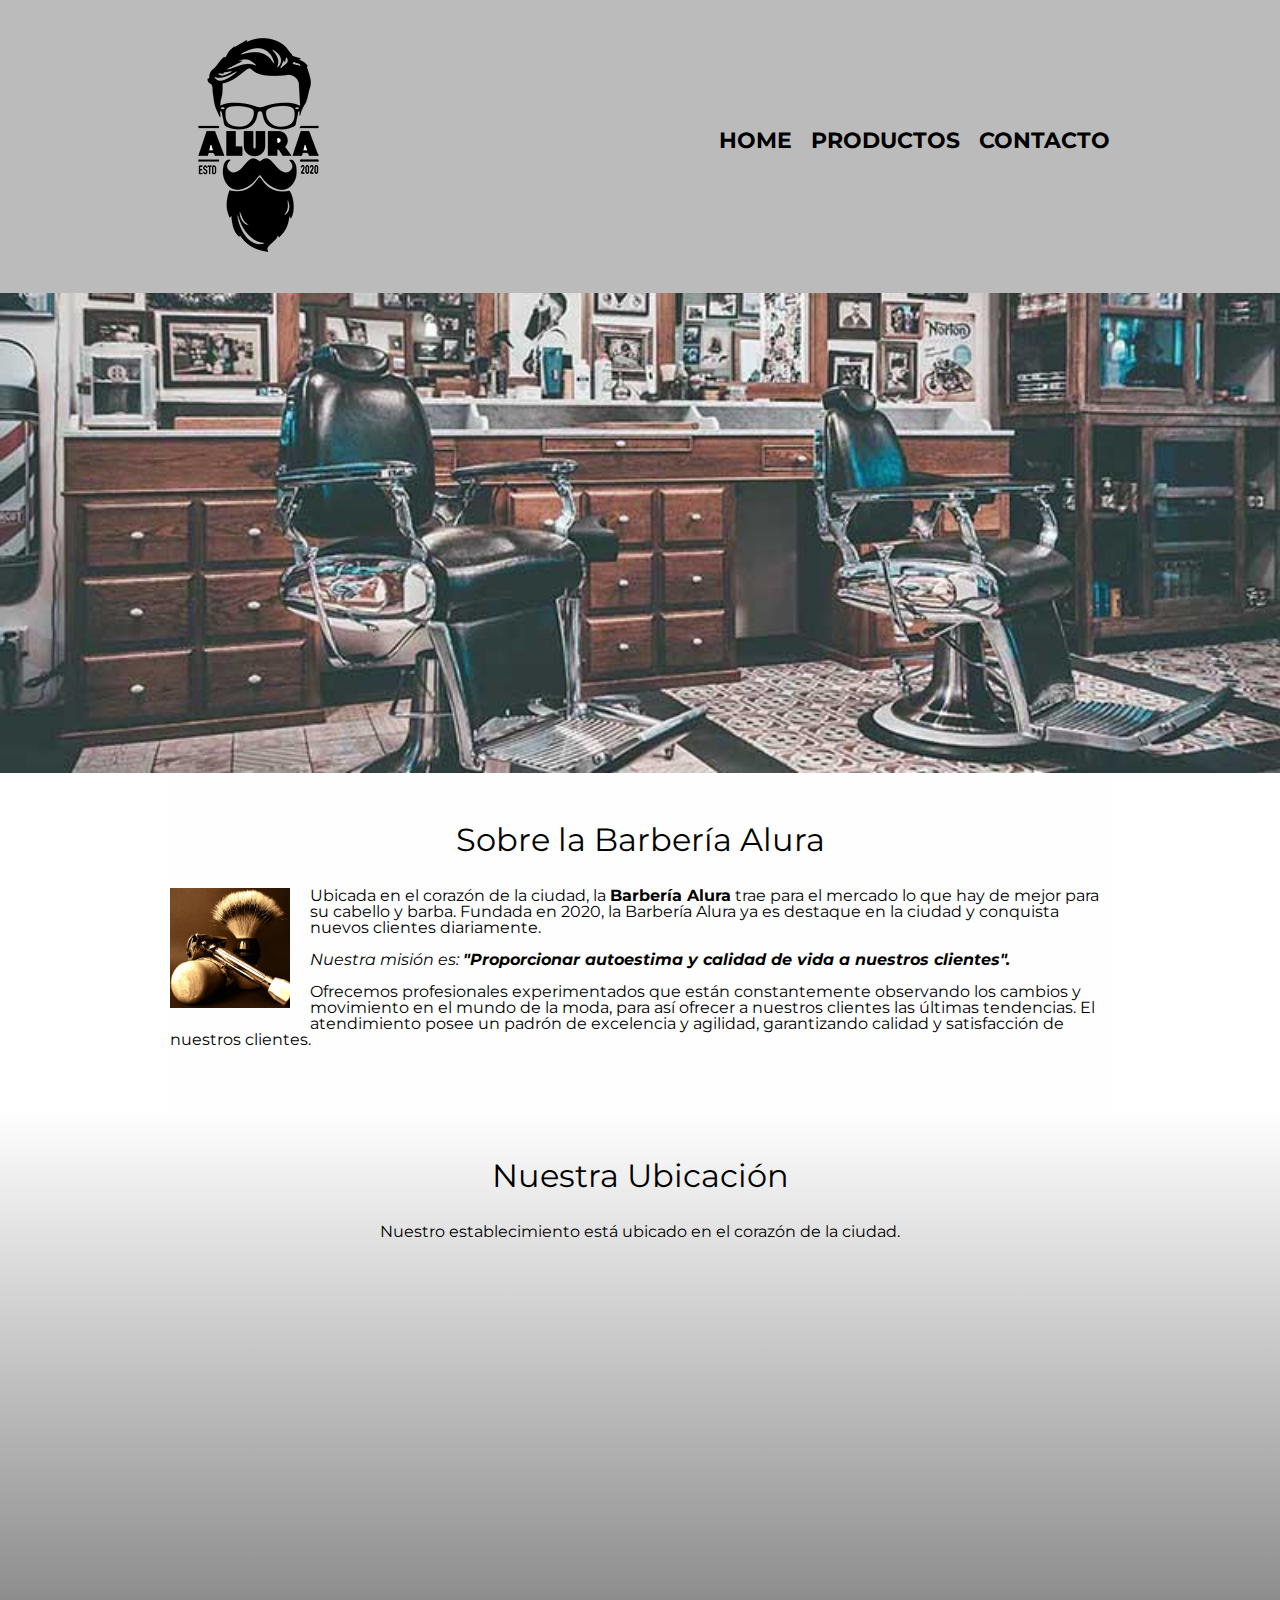
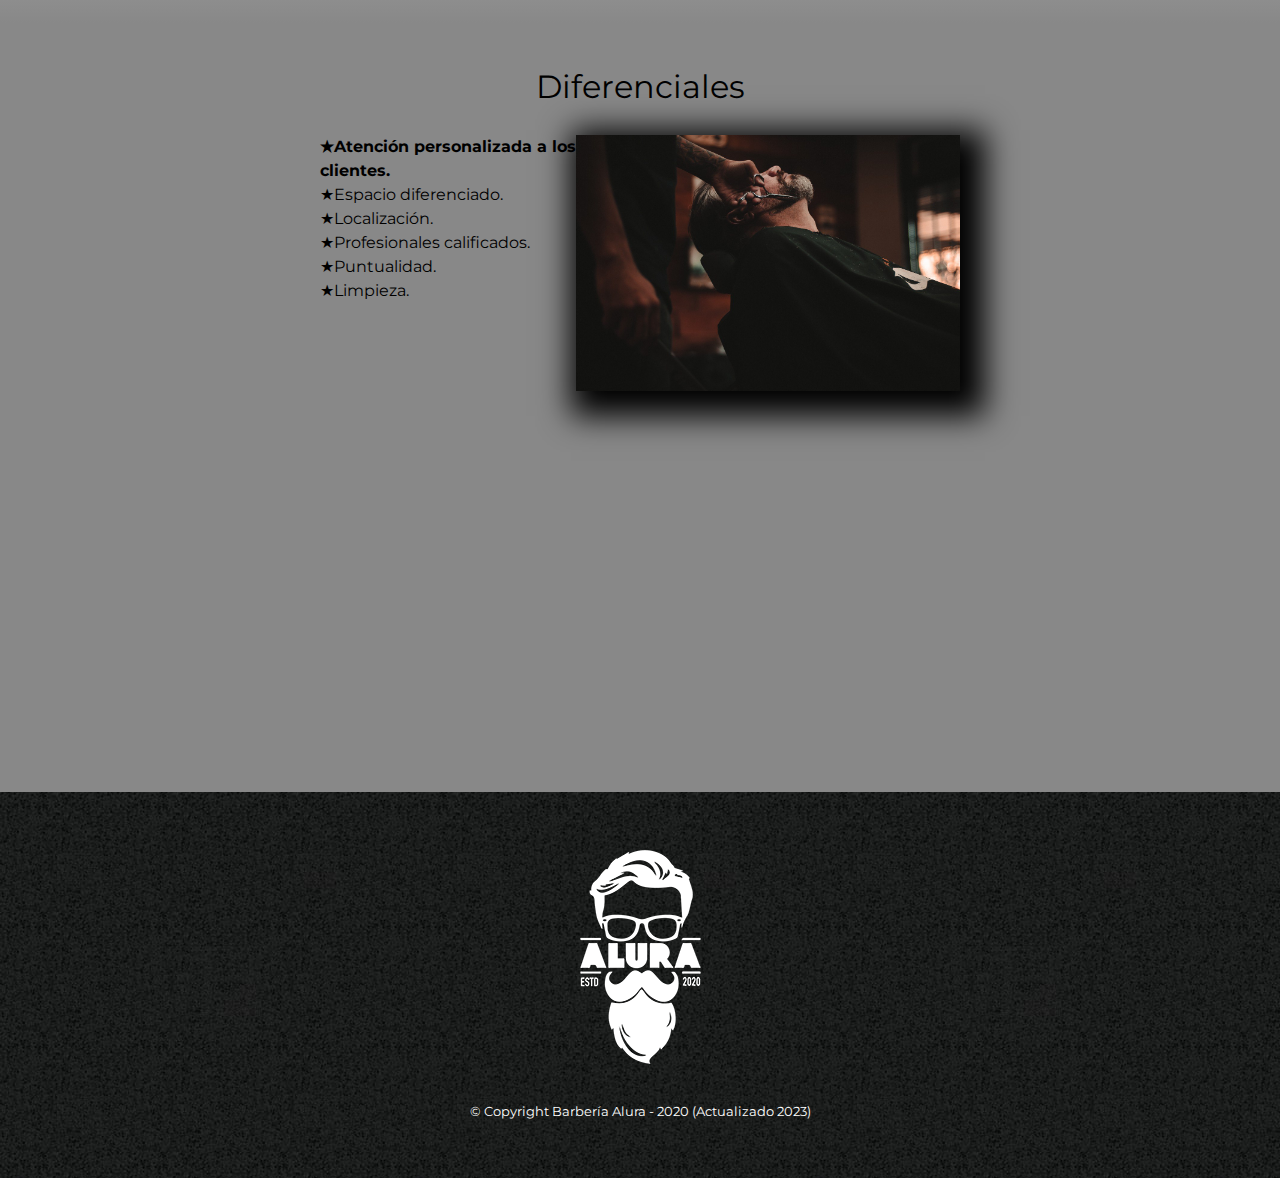
<file: index.html>
<!DOCTYPE html>
<html lang="es">
    <head>
        <meta charset="UTF-8">
        <meta name="viewport" content="width=device-width">
        <title>Barbería Alura</title>
        <link rel="stylesheet" href="reset.css">
        <link rel="stylesheet" href="style.css">
        <link href="https://fonts.googleapis.com/css2?family=Montserrat:wght@300&display=swap" rel="stylesheet">
    </head>
    <body>
        <header>
            <div class="caja">
                <h1><img src="imagenes/logo.png"></h1>
                <nav>
                    <ul>
                        <li><a href="index.html">Home</a></li>
                        <li><a href="productos.html">Productos</a></li>
                        <li><a href="contacto.html">Contacto</a></li>
                    </ul>
                </nav>
            </div>
        </header>

        <img class="banner" src="banner/banner.jpg">
        
        <main>
            <section class="principal">
                <h2 class="titulo-principal">Sobre la Barbería Alura</h2>

                <img class="utensilios" src="imagenes/utensilios.jpg" alt="Utensilios de un barbero.">
    
                <p>Ubicada en el corazón de la ciudad, la <strong>Barbería Alura</strong> trae para el mercado lo que hay de mejor para su cabello y barba. Fundada en 2020, la Barbería Alura ya es destaque en la ciudad y conquista nuevos clientes diariamente.</p>
            
                <p id="mision"><em>Nuestra misión es: <strong>"Proporcionar autoestima y calidad de vida a nuestros clientes".</strong></em></p>
                
                <p>Ofrecemos profesionales experimentados que están constantemente observando los cambios y movimiento en el mundo de la moda, para así ofrecer a nuestros clientes las últimas tendencias. El atendimiento posee un padrón de excelencia y agilidad, garantizando calidad y satisfacción de nuestros clientes.</p>
            </section>

            <section class="mapa">
                <h3 class="titulo-principal">Nuestra Ubicación</h3>
                <p>Nuestro establecimiento está ubicado en el corazón de la ciudad.</p>

                <div class="mapa-contenido">
                    <iframe src="https://www.google.com/maps/embed?pb=!1m18!1m12!1m3!1d3656.407977726893!2d-46.637213024763156!3d-23.58969706263368!2m3!1f0!2f0!3f0!3m2!1i1024!2i768!4f13.1!3m3!1m2!1s0x94ce5bd9bb943bf5%3A0x6f642995c970f0fe!2scaelum%20alura!5e0!3m2!1ses-419!2sco!4v1683320622948!5m2!1ses-419!2sco" width="100%" height="300" style="border:0;" allowfullscreen="" loading="lazy" referrerpolicy="no-referrer-when-downgrade"></iframe>
                </div>
            </section>
    
            <section class="diferenciales">
                <h3 class="titulo-principal">Diferenciales</h3>
                
                <div class="contenido-diferenciales">
                    <ul class="lista-diferenciales">
                        <li class="items">Atención personalizada a los clientes.</li>
                        <li class="items">Espacio diferenciado.</li>
                        <li class="items">Localización.</li>
                        <li class="items">Profesionales calificados.</li>
                        <li class="items">Puntualidad.</li>
                        <li class="items">Limpieza.</li>
                    </ul><img src="diferenciales/diferenciales.jpg" class="imagen-diferenciales">
                </div>
                
                <div class="video">
                    <iframe width="100%" height="315" src="https://www.youtube.com/embed/wcVVXUV0YUY" title="YouTube video player" frameborder="0" allow="accelerometer; autoplay; clipboard-write; encrypted-media; gyroscope; picture-in-picture; web-share" allowfullscreen></iframe>
                </div>
            </section>
        </main>
        
        <footer>
            <img src="imagenes/logo-blanco.png" alt="Logo de la Barbería Alura">
            <p class="copyright">&copy Copyright Barbería Alura - 2020 (Actualizado 2023)</p>
        </footer>
    </body>
</html>
</file>
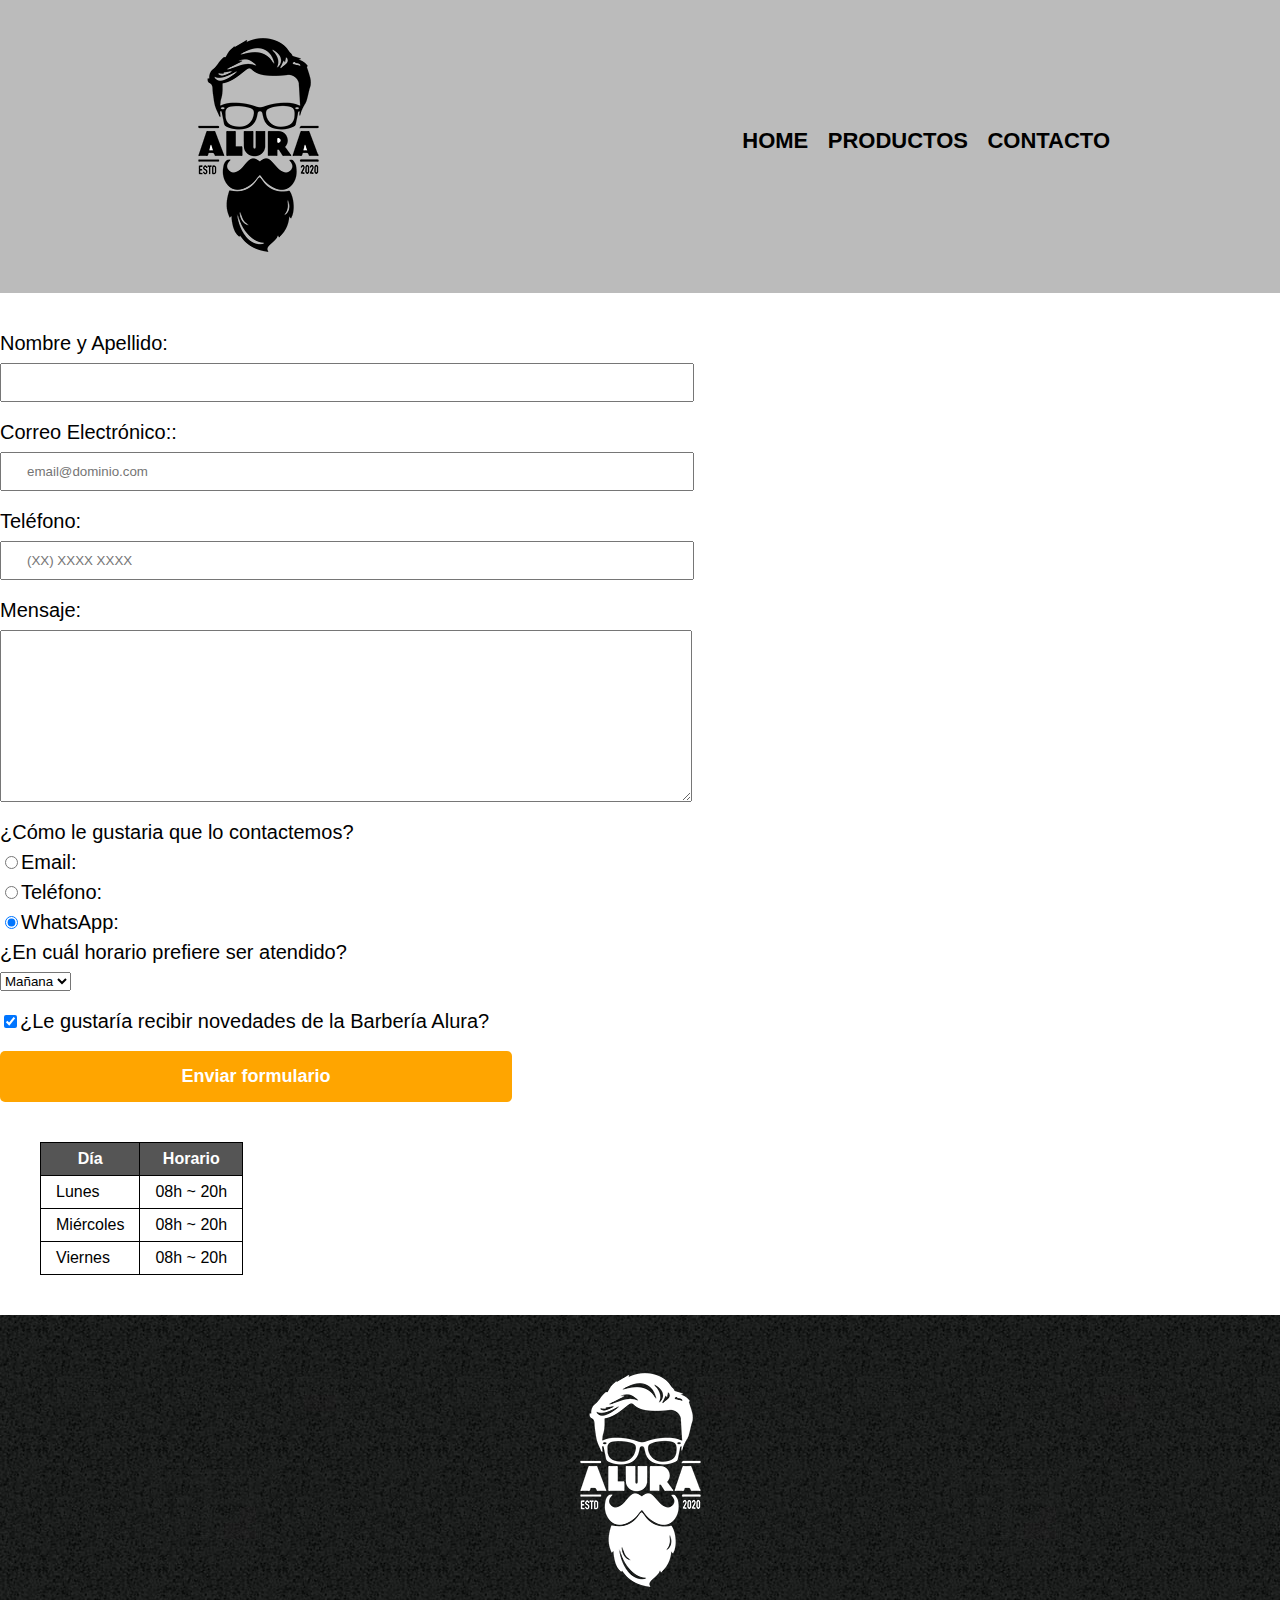
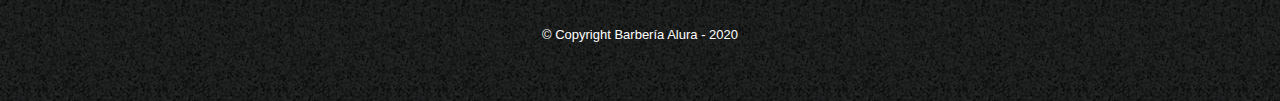
<file: contacto.html>
<!DOCTYPE html>
<html>
    <head>
        <meta charset="UTF-8">
        <title>Contacto - Babería Alura</title>
        <link rel="stylesheet" href="reset.css">
        <link rel="stylesheet" href="style.css">
    </head>
    <body>
        <header>
            <div class="caja">
                <h1><img src="imagenes/logo.png" alt="Logo de la Barbería Alura"></h1>
                <nav>
                    <ul>
                        <li><a href="index.html">Home</a></li>
                        <li><a href="productos.html">Productos</a></li>
                        <li><a href="contacto.html">Contacto</a></li>
                    </ul>
                </nav>
            </div>
        </header>
        <main>
            <form>
                <label for="nombre-apellido">Nombre y Apellido:</label>
                <input type="text" id="nombre-apellido" class="input-padron" required>
                
                <label for="correo-electronico">Correo Electrónico::</label>
                <input type="email" id="correo-electronico" class="input-padron" required placeholder="email@dominio.com">

                <label for="telefono">Teléfono:</label>
                <input type="tel" id="telefono" class="input-padron" required placeholder="(XX) XXXX XXXX">

                <label for="mensaje">Mensaje:</label>
                <textarea id="mensaje" cols="70" rows="10" class="input-padron" required></textarea>

                <fieldset>
                    <legend>¿Cómo le gustaria que lo contactemos?</legend>
                
                    <label for="radio-email"><input type="radio" name="contacto" value="email" id="radio-email">Email:</label>
                    
                    <label for="radio-telefono"><input type="radio" name="contacto" value="telefono" id="radio-telefono">Teléfono:</label>
                    
                    <label for="radio-whatsapp"><input type="radio" name="contacto" value="whatsapp" id="radio-whatsapp" checked>WhatsApp:</label>
                </fieldset>

                <fieldset>
                    <legend>¿En cuál horario prefiere ser atendido?</legend>
                    <select name="" id="">
                        <option value="">Mañana</option>
                        <option value="">Tarde</option>
                        <option value="">Noche</option>
                    </select>
                </fieldset>
                
                <label class="checkbox"><input type="checkbox" checked>¿Le gustaría recibir novedades de la Barbería Alura?</label>

                <input type="submit" value="Enviar formulario" class="enviar">
            </form>

            <table>
                <thead>
                    <tr>
                        <th>Día</th>
                        <th>Horario</th>
                    </tr>
                </thead>
                <tbody>
                    <tr>
                        <td>Lunes</td>
                        <td>08h ~ 20h</td>
                    </tr>
                    <tr>
                        <td>Miércoles</td>
                        <td>08h ~ 20h</td>
                    </tr>
                    <tr>
                        <td>Viernes</td>
                        <td>08h ~ 20h</td>
                    </tr>
                </tbody>
            </table>
        </main>
        <footer>
            <img src="imagenes/logo-blanco.png" alt="Logo de la Barbería Alura">
            <p class="copyright">&copy Copyright Barbería Alura - 2020</p>
        </footer>
    </body>
</html>
</file>
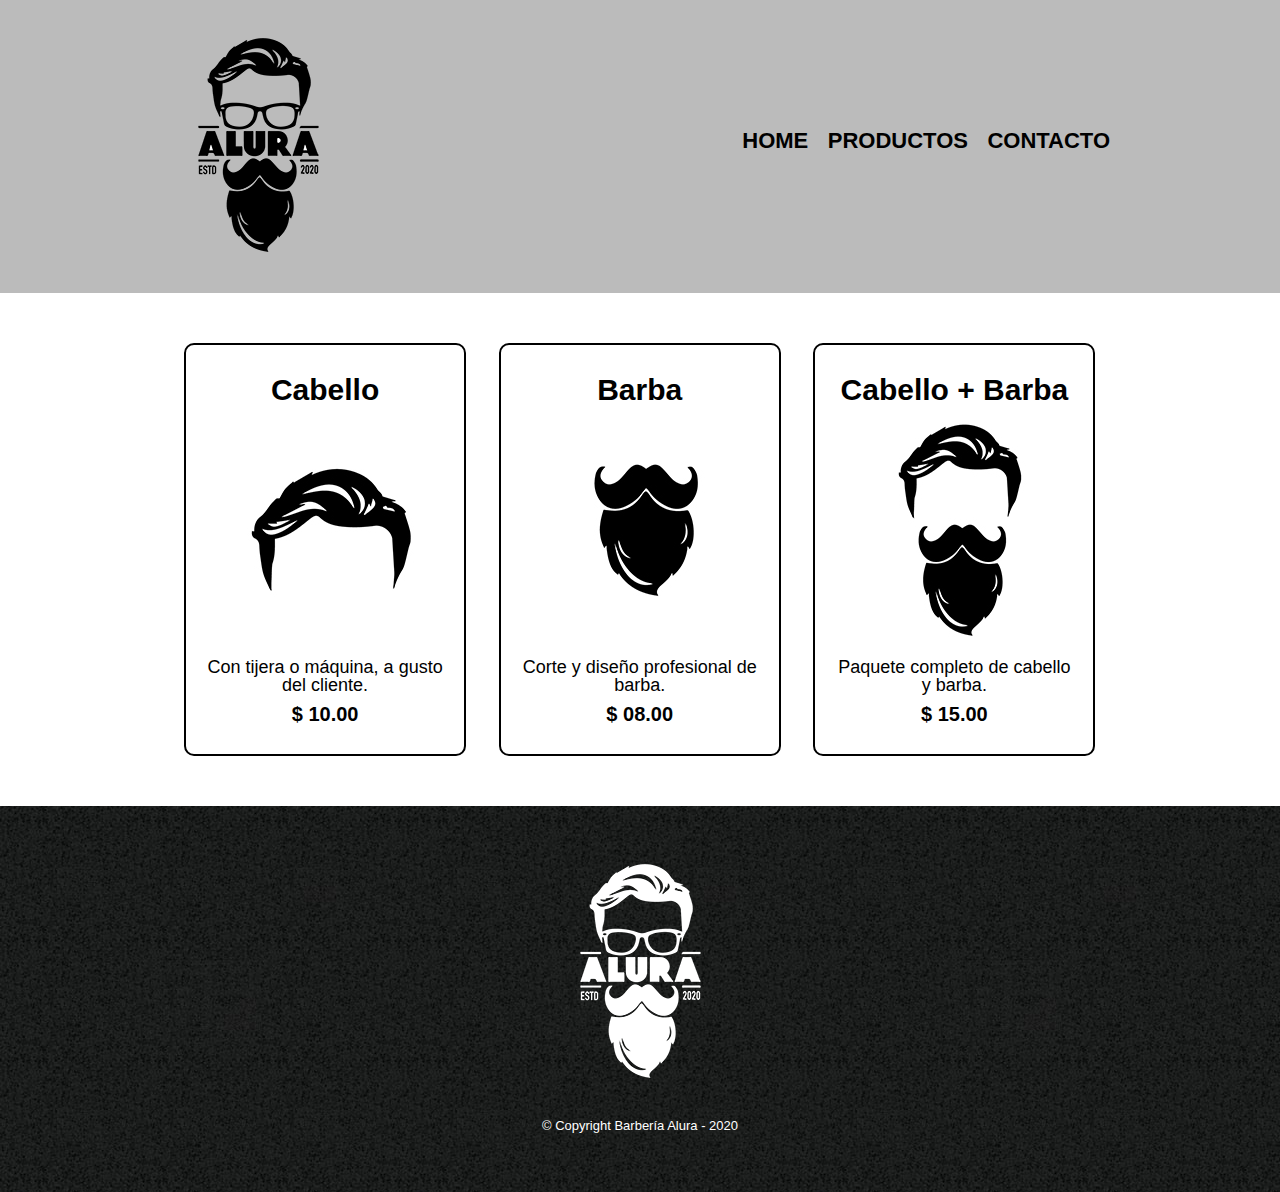
<file: productos.html>
<!DOCTYPE html>
<html>
    <head>
        <meta charset="UTF-8">
        <title>Productos - Babería Alura</title>
        <link rel="stylesheet" href="reset.css">
        <link rel="stylesheet" href="style.css">
    </head>
    <body>
        <header>
            <div class="caja">
                <h1><img src="imagenes/logo.png"></h1>
                <nav>
                    <ul>
                        <li><a href="index.html">Home</a></li>
                        <li><a href="productos.html">Productos</a></li>
                        <li><a href="contacto.html">Contacto</a></li>
                    </ul>
                </nav>
            </div>
        </header>
        <main>
            <ul class="productos">
                <li>
                    <h2>Cabello</h2>
                    <img src="imagenes/cabello.jpg">
                    <p class="producto-descripcion">Con tijera o máquina, a gusto del cliente.</p>
                    <p class="producto-precio">$ 10.00</p>
                </li>
                <li>
                    <h2>Barba</h2>
                    <img src="imagenes/barba.jpg">
                    <p class="producto-descripcion">Corte y diseño profesional de barba.</p>
                    <p class="producto-precio">$ 08.00</p>
                </li>
                <li>
                    <h2>Cabello + Barba</h2>
                    <img src="imagenes/cabello+barba.jpg">
                    <p class="producto-descripcion">Paquete completo de cabello y barba.</p>
                    <p class="producto-precio">$ 15.00</p>
                </li>
            </ul>
        </main>
        <footer>
            <img src="imagenes/logo-blanco.png">
            <p class="copyright">&copy Copyright Barbería Alura - 2020</p>
        </footer>
    </body>
</html>
</file>
<file: style.css>
body{
    font-family: 'Montserrat', sans-serif;
}

header{
    background-color: #BBBBBB;
    padding: 20px 0;
}

.caja{
    width: 940px;
    position: relative;
    margin: 0 auto;
}

nav{
    position: absolute;
    top: 110px;
    right: 0;
}

nav li{
    display: inline;
    margin: 0 0 0 15px;
}

nav a{
    text-transform: uppercase;
    color: #000000;
    font-weight: bold;
    font-size: 22px;
    text-decoration: none;
}

nav a:hover{
    color: #c78c19;
    text-decoration: underline;
}

.productos{
    width: 940px;
    margin: 0 auto;
    padding: 50px;
}

.productos li{
    display: inline-block;
    text-align: center;
    width: 30%;
    vertical-align: top;
    margin: 0 1.5%;
    padding: 30px 20px;
    box-sizing: border-box;
    border: 2px solid #000000;
    border-radius: 10px;
}

.productos li:hover{
    border-color: #c78c19;
}

.productos li:active{
    border-color: #088c19;
}

.productos h2{
    font-size: 30px;
    font-weight: bold;
}

.productos li:hover h2{
    font-size: 33px;
}

.producto-descripcion{
    font-size: 18px;
}

.producto-precio{
    font-size: 20px;
    font-weight: bold;
    margin-top: 10px;
}

footer{
    text-align: center;
    background: url(imagenes/bg.jpg);
    padding: 40px;
}

.copyright{
    color: #FFFFFF;
    font-size: 13px;
    margin: 20px;
}

form{
    margin: 40px 0;
}

form label, form legend{
    display: block;
    font-size: 20px;
    margin: 0 0 10px;
}

.input-padron{
    display: block;
    margin: 0 0 20px;
    padding: 10px 25px;
    width: 50%;
}

.checkbox{
    margin: 20px 0;
}

.enviar{
    width: 40%;
    padding: 15px 0;
    font-size: 18px;
    font-weight: bold;
    color: white;
    background: orange;
    border: none;
    border-radius: 5px;
    transition: 1s all;
    cursor: pointer;
}

.enviar:hover{
    background: darkorange;
    transform: scale(1.2);
}

table{
    margin: 40px 40px;
}

thead{
    background: #555555;
    color: white;
    font-weight: bold;
}

td, th{
    border: 1px solid black;
    padding: 8px 15px;
}

.banner{
    width: 100%;
}

.principal{
    padding: 3em 0;
    background: #fefefe;
    width: 940px;
    margin: 0 auto;
}

.titulo-principal{
    text-align: center;
    font-size: 2em;
    margin: 0 0 1em;
    clear: left;
}

.principal p{
    margin: 0 0 1em;
}

.principal strong{
    font-weight: bold;
}

.principal em{
    font-style: italic;
}

.utensilios{
    width: 120px;
    float: left;
    margin: 0 20px 20px 0;
}

.mapa{
    padding: 3em 0;
    background: linear-gradient(#FEFEFE, #888888);
}

.mapa p{
    margin: 0 0 2em;
    text-align: center;
}

.mapa-contenido{
    width: 940px;
    margin: 0 auto;
}

.diferenciales{
    padding: 3em 0;
    background: #888888;
}

.contenido-diferenciales{
    width: 640px;
    margin: 0 auto;
}

.lista-diferenciales{
    width: 40%;
    display: inline-block;
    vertical-align: top;
}

.items{
    line-height: 1.5;
}

.items:before{
    content: "★";
}

.items:first-child{
    font-weight: bold;
}

.imagen-diferenciales{
    width: 60%;
    transition: 400ms;
    box-shadow: 10px 10px 30px 15px #000000;
}

.imagen-diferenciales:hover{
    opacity: 0.3;
}

.video{
    width: 560px;
    margin: 1em auto;
}

@media screen and (max-width:480px) {
    h1{
        text-align: center;
    }

    nav{
        position: static;
    }

    .caja, .principal, .mapa-contenido, .contenido-diferenciales, .video{
        width: auto;
    }

    .lista-diferenciales, .imagen-diferenciales{
        width: 100%;
    }
}
</file>
